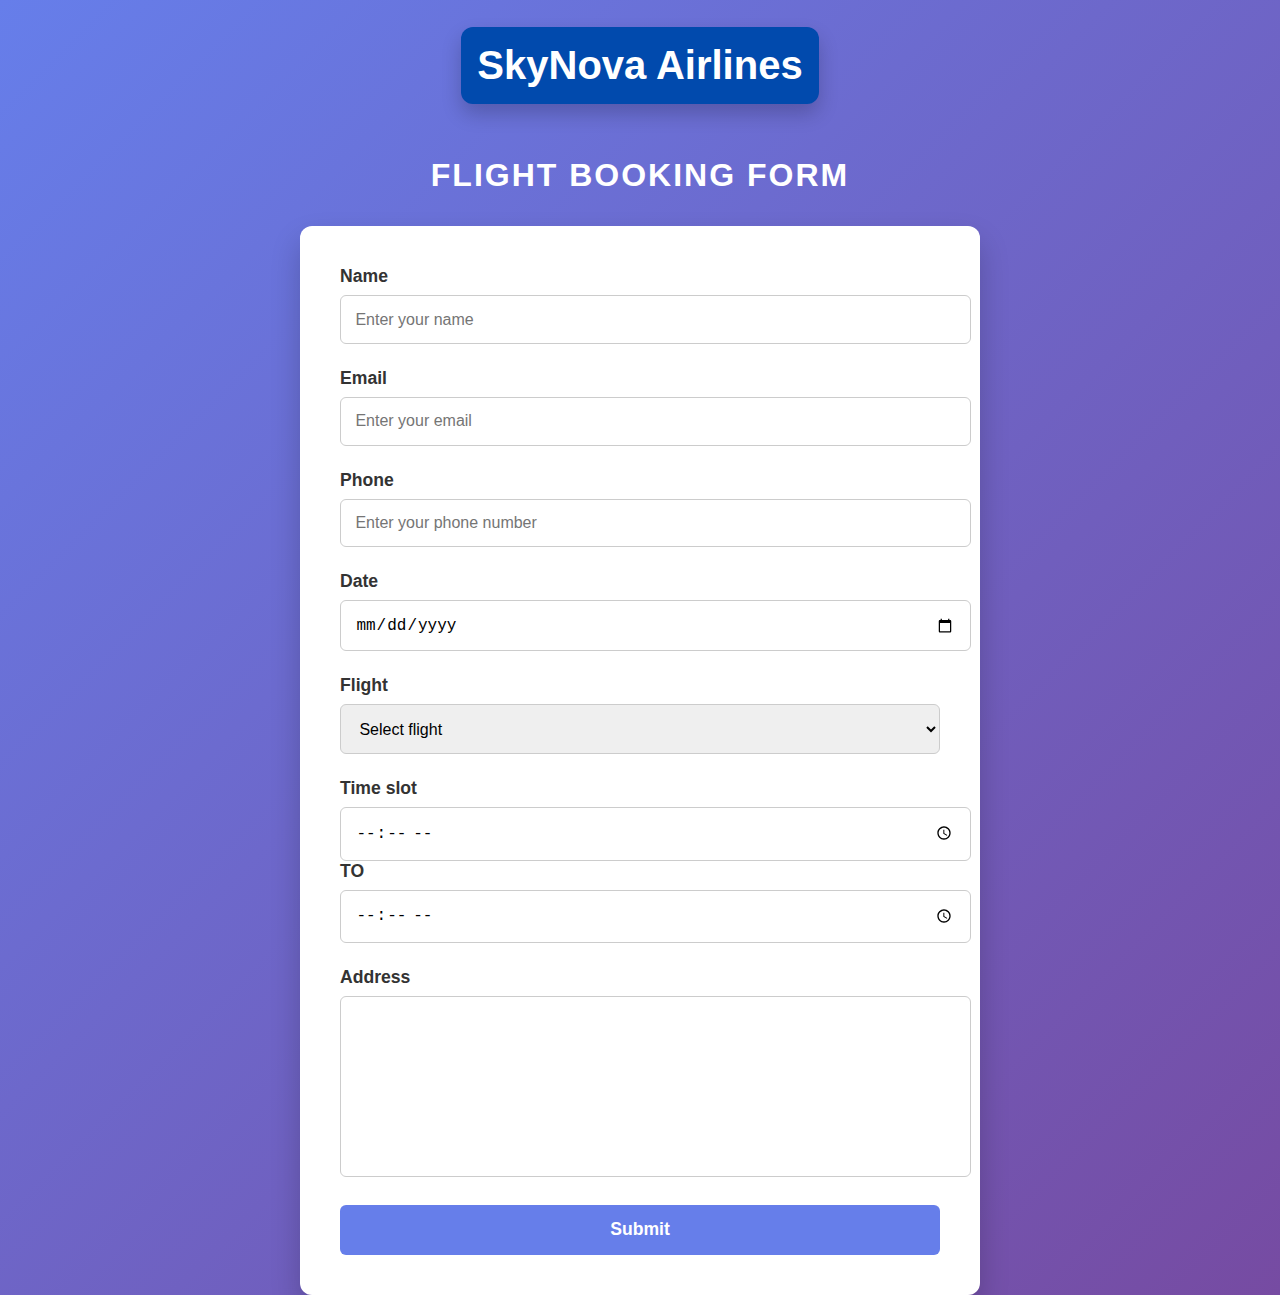
<file: form.html>
<!DOCTYPE html>
<html lang="en">

<head>
    <meta charset="UTF-8">
    <meta name="viewport" content="width=device-width, initial-scale=1.0">
    <title>Travel with SkyNova</title>
    <link rel="icon" type="images\png" href="airlogo.png">
    <script>
        function sub() {
            alert("Thank you for choosing SkyNova Airlines! Your flight is being processed.");
        }
    </script>
    <style>
        body {
            font-family: 'Segoe UI', Tahoma, Geneva, Verdana, sans-serif;
            background: linear-gradient(135deg, #667eea, #764ba2);
            color: #333;
            margin: 0;
            padding: 0;
            display: flex;
            flex-direction: column;
            justify-content: center;
            align-items: center;
            min-height: 100vh;
        }

        h1 {
            background-color: rgb(1, 74, 173);
            color: white;
            text-align: center;
            padding: 1rem;
            border-radius: 12px;
            font-size: 2.5rem;
            box-shadow: 0 10px 20px rgba(0, 0, 0, 0.2);
        }

        h2 {
            color: white;
            font-size: 2rem;
            text-align: center;
            margin-bottom: 2rem;
            text-transform: uppercase;
            letter-spacing: 2px;
        }

        form {
            background: #fff;
            padding: 2.5rem;
            border-radius: 12px;
            box-shadow: 0 15px 30px rgba(0, 0, 0, 0.2);
            width: 100%;
            max-width: 600px;
        }

        div {
            margin-bottom: 1.5rem;
        }

        label {
            display: block;
            margin-bottom: 0.5rem;
            font-weight: 600;
            font-size: 1.1rem;
        }

        input,
        select,
        textarea,
        button {
            width: 100%;
            padding: 0.9rem;
            border: 1px solid #ccc;
            border-radius: 6px;
            font-size: 1rem;
        }

        input:focus,
        select:focus,
        textarea:focus {
            border-color: #667eea;
            box-shadow: 0 0 8px rgba(102, 126, 234, 0.6);
            outline: none;
        }

        button {
            background: #667eea;
            color: #fff;
            font-weight: 700;
            font-size: 1.1rem;
            cursor: pointer;
            border: none;

        }

        button:hover {
            background: #764ba2;
        }

        textarea {
            resize: none;
            height: 150px;
        }
    </style>

</head>

<body>
    <h1>SkyNova Airlines</h1>
    <h2>Flight booking form</h2>
    <form action="">
        <div>
            <label for="name">Name</label>
            <input type="text" id="name" placeholder="Enter your name">
        </div>
        <div>
            <label for="email">Email</label>
            <input type="email" id="email" placeholder="Enter your email">
        </div>
        <div>
            <label for="phone">Phone</label>
            <input type="tel" id="phone" placeholder="Enter your phone number">
        </div>
        <div>
            <label for="date">Date</label>
            <input type="date" id="date" name="date">
        </div>
        <div>
            <label for="flight">Flight</label>
            <select name="flight" id="flight">
                <option value="" disabled selected>Select flight</option>
                <option value="New York to London">New York to London</option>
                <option value="Mumbai to Tokyo">Mumbai to Tokyo</option>
                <option value="Paris to Dubai">Paris to Dubai</option>
                <option value="Sydney to New York">Sydney to New York</option>
                <option value="San Francisco to Paris">San Francisco to Paris</option>
                <option value="Rome to Bangkok">Rome to Bangkok</option>
            </select>
        </div>
        <div>
            <label for="Time">Time slot</label>
            <input type="time" id="startTime" name="startTime">

            <label for="Time">TO</label>
            <input type="time" id="endTime" name="endTime">
        </div>
        <div>
            <label for="add">Address</label>
            <textarea name="Address" id="add" cols="30" rows="10"></textarea>
        </div>
        <button onclick="sub()">Submit</button>
    </form>
</body>

</html>
</file>
